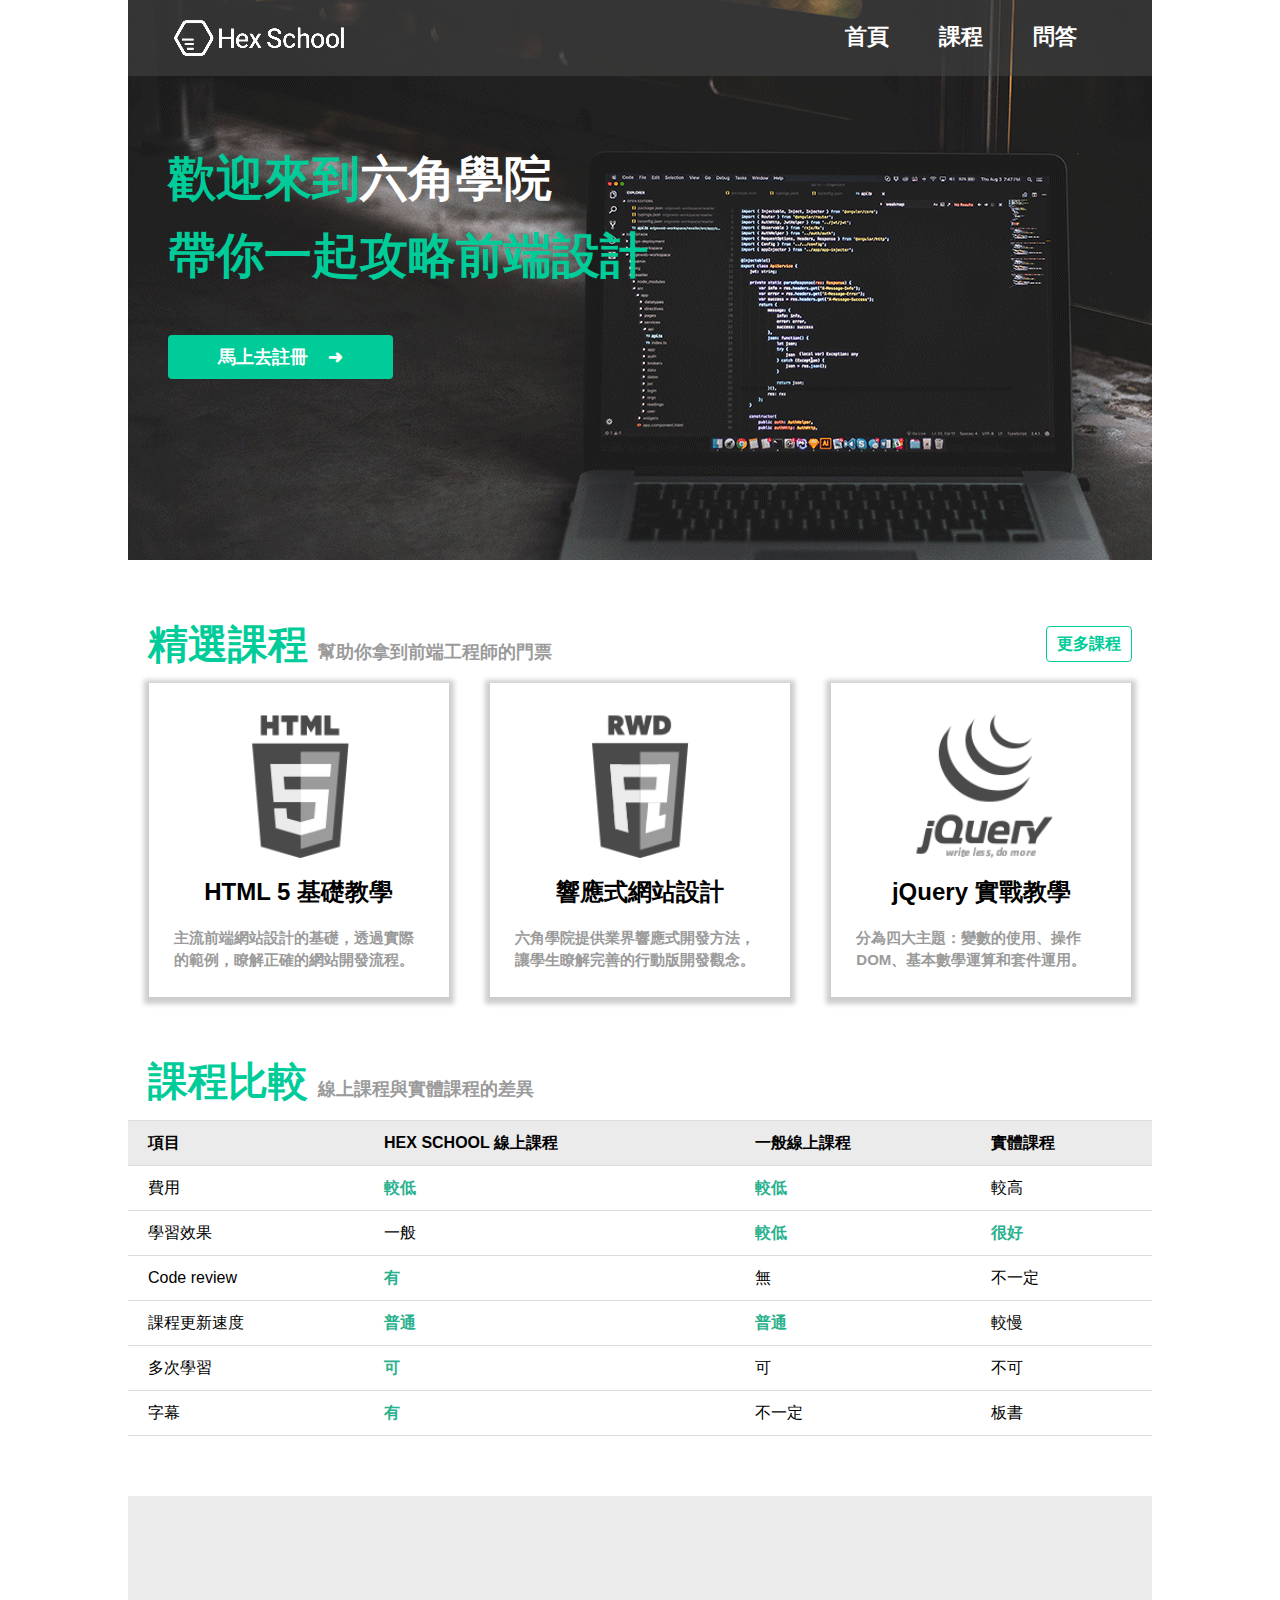
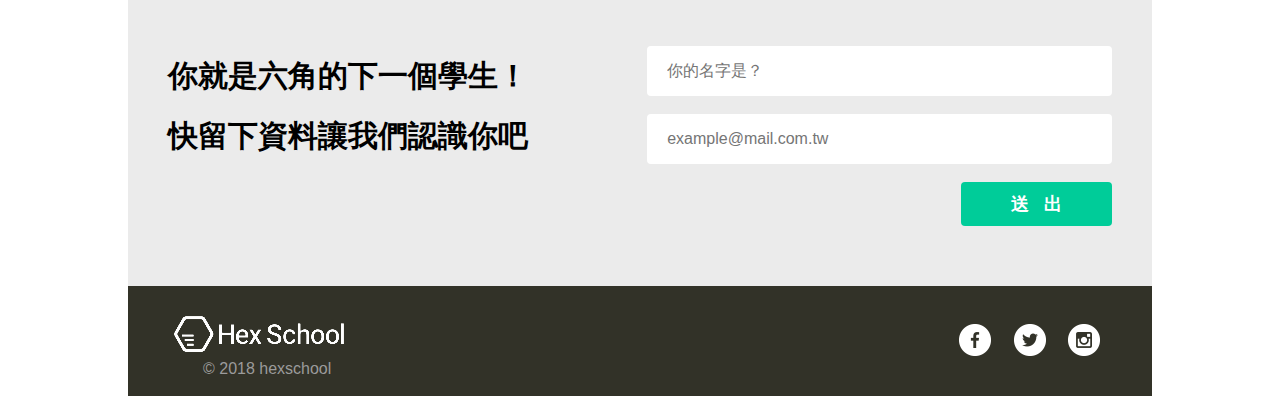
<file: index.html>
<!DOCTYPE html>
<html lang="en">
<head>
    <meta charset="UTF-8">
    <meta http-equiv="X-UA-Compatible" content="IE=edge">
    <meta name="viewport" content="width=device-width, initial-scale=1.0">
    <link rel="stylesheet" href="style.css">
    <title>HEX SCHOOL</title>
</head>
<body>
    <div class="wrap">
        <header class="menu">
            <div class="headerLogo">
                <h1><a href="#">HEX SCHOOL</a></h1>
            </div>
            <ul>
                <li><a href="index.html">首頁</a></li>
                <li><a href="course.html">課程</a></li>
                <li><a href="faq.html">問答</a></li>
            </ul>
        </header>
        <div class="banner banner_index">
            <h2>歡迎來到<span>六角學院</span><br>帶你一起攻略前端設計</h2>
            <button type="button" class="btn">馬上去註冊<span>➜</span></button>
        </div>
        <div class="course">
            <div>
                <h2>精選課程<span>幫助你拿到前端工程師的門票</span></h2>
                <a href="#">更多課程</a>
            </div>
            <ul>
                <li class="course-item">
                    <img class="courseImg" src="img/html5.png" alt="html5">
                    <h3>HTML 5 基礎教學</h3>
                    <p>主流前端網站設計的基礎，透過實際的範例，瞭解正確的網站開發流程。</p>
                </li>
                <li class="course-item">
                    <img class="courseImg" src="img/rwd.png" alt="rwd">
                    <h3>響應式網站設計</h3>
                    <p>六角學院提供業界響應式開發方法，讓學生瞭解完善的行動版開發觀念。</p>
                </li>
                <li class="course-item">
                    <img class="courseImg" src="img/jQuery.png" alt="jquery">
                    <h3>jQuery 實戰教學</h3>
                    <p>分為四大主題：變數的使用、操作DOM、基本數學運算和套件運用。</p>
                </li>
            </ul>
        </div>
        <div class="compare">
            <h2>課程比較<span>線上課程與實體課程的差異</span></h2>
            <table>
                <tr>
                    <th>項目</th>
                    <th>HEX SCHOOL 線上課程</th>
                    <th>一般線上課程</th>
                    <th>實體課程</th>
                </tr>
                <tr>
                    <td>費用</td>
                    <td class="highlight">較低</td>
                    <td class="highlight">較低</td>
                    <td>較高</td>
                </tr>
                <tr>
                    <td>學習效果</td>
                    <td>一般</td>
                    <td class="highlight">較低</td>
                    <td class="highlight">很好</td>
                </tr>
                <tr>
                    <td>Code review</td>
                    <td class="highlight">有</td>
                    <td>無</td>
                    <td>不一定</td>
                </tr>
                <tr>
                    <td>課程更新速度</td>
                    <td class="highlight">普通</td>
                    <td class="highlight">普通</td>
                    <td>較慢</td>
                </tr>
                <tr>
                    <td>多次學習</td>
                    <td class="highlight">可</td>
                    <td>可</td>
                    <td>不可</td>
                </tr>
                <tr>
                    <td>字幕</td>
                    <td class="highlight">有</td>
                    <td>不一定</td>
                    <td>板書</td>
                </tr>
            </table>
        </div>
        <div class="contact index-contact">
            <h4>你就是六角的下一個學生！<br>
                快留下資料讓我們認識你吧</h4>
            <form action="#">
                <input class="contact-info" type="text" name="name" placeholder="你的名字是？">
                <input class="contact-info" type="email" name="email"  placeholder="example@mail.com.tw">
                <input class="btn"type="submit" value="送   出">
            </form>
        </div>
        <footer class="footer">
            <div class="footerLogo">
                <img src="img/logo.png" alt="footerLogo">
                <p>© 2018 hexschool</p>
            </div>
            <ul>
                <li><a href=""><img src="img/fb.png" alt="fb"></a> </li>
                <li><a href=""><img src="img/tw.png" alt="tw"></a> </li>
                <li><a href=""><img src="img/ig.png" alt="ig"></a> </li>
            </ul>
        </footer>
    </div>
</body>
</html>
</file>
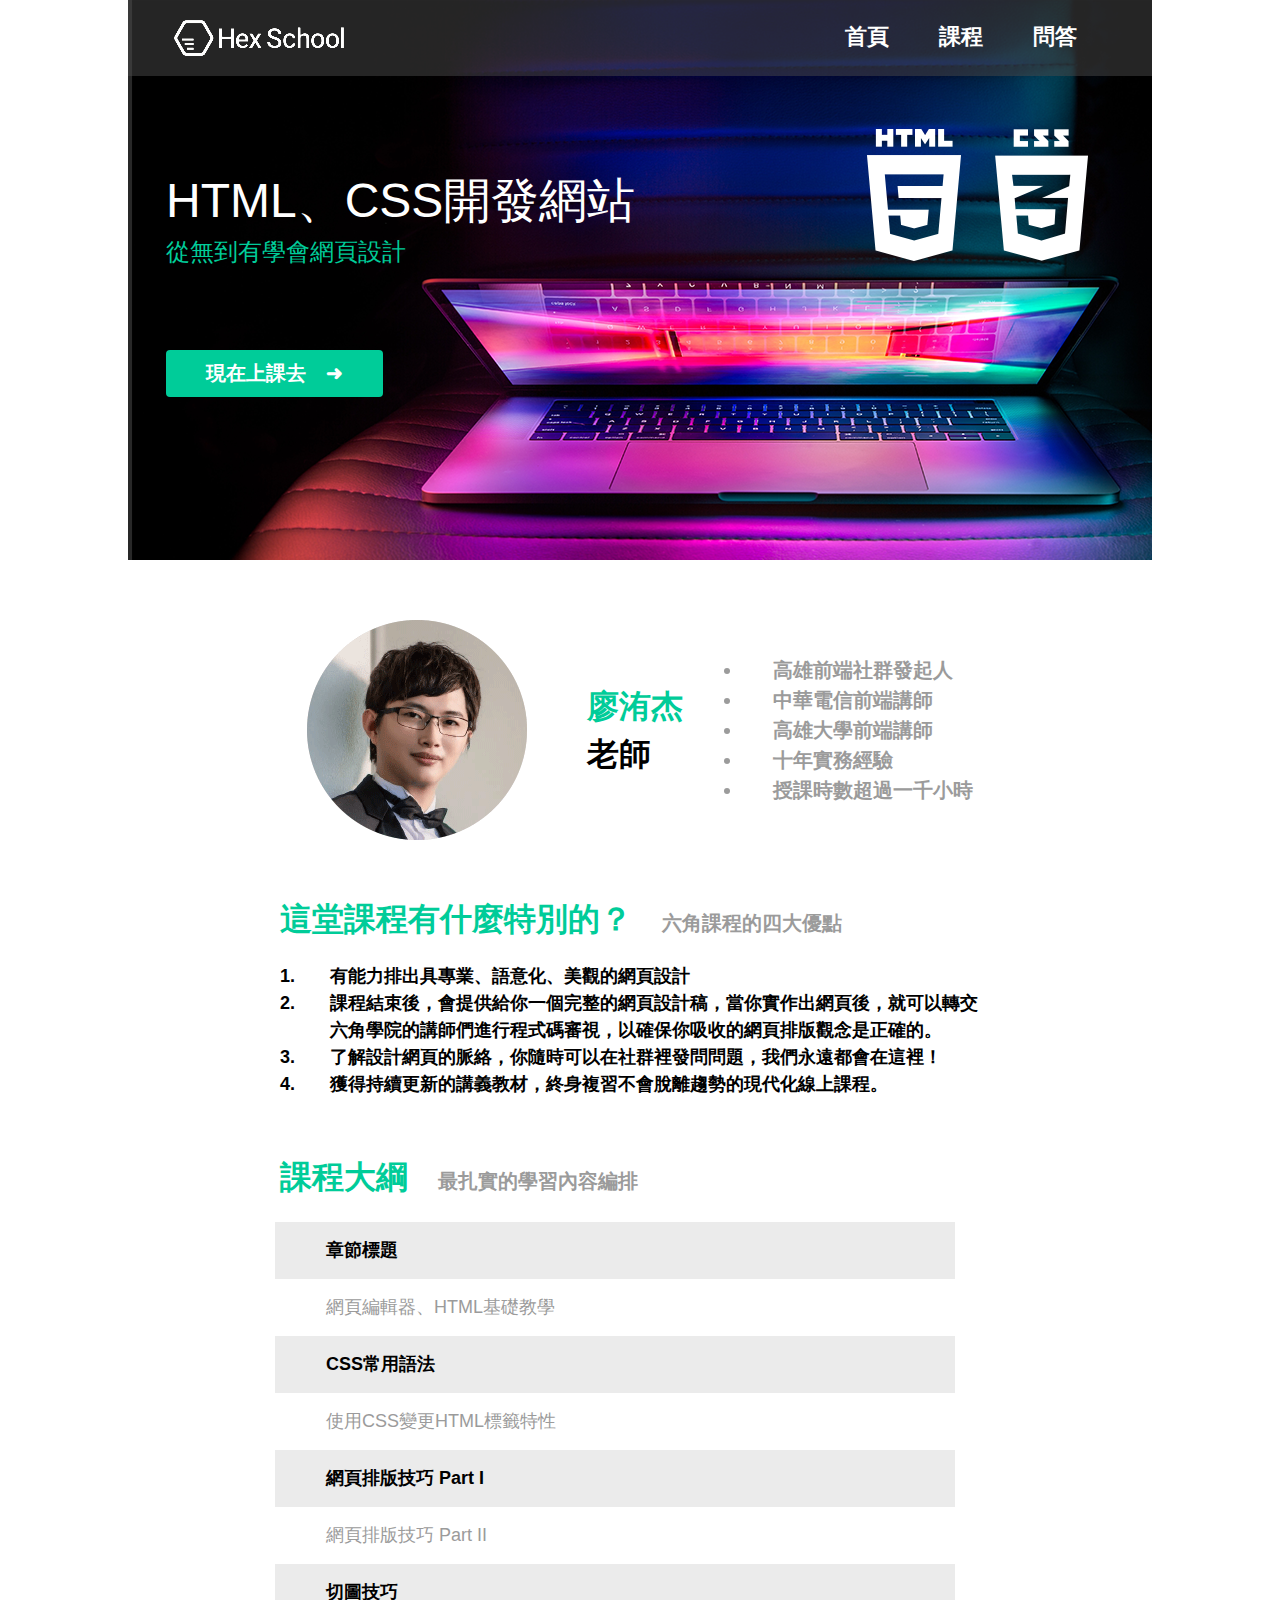
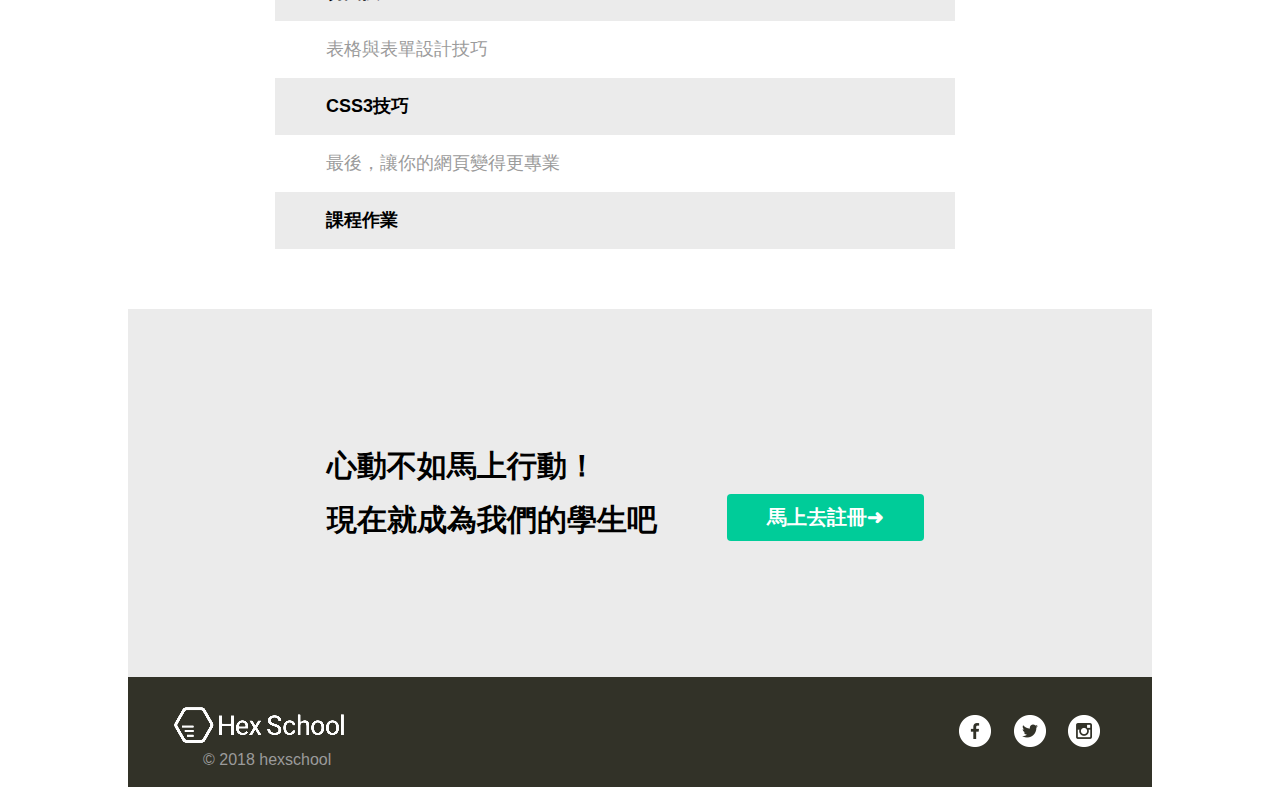
<file: course.html>
<!DOCTYPE html>
<html lang="en">
<head>
    <meta charset="UTF-8">
    <meta http-equiv="X-UA-Compatible" content="IE=edge">
    <meta name="viewport" content="width=device-width, initial-scale=1.0">
    <link rel="stylesheet" href="style.css">
    <title>HEX SCHOOL</title>
</head>
<body>
    <div class="wrap">
        <header class="menu">
            <div class="headerLogo">
                <h1><a href="#">HEX SCHOOL</a></h1>
            </div>
            <ul>
                <li><a href="index.html">首頁</a></li>
                <li><a href="course.html">課程</a></li>
                <li><a href="faq.html">問答</a></li>
            </ul>
        </header>
        <div class="banner banner_course">
            <h2>HTML、CSS開發網站</h2><br>
            <p>從無到有學會網頁設計</p>
            <button type="button" class="btn">現在上課去<span1>➜</span1></button>
            <div>
                <img src="img/html.png" alt="html">
                <img src="img/CSS.png" alt="css">
            </div>
        </div>
        <div class="teacher">
            <img src="img/teacher.png" alt="teacher">
            <h3>廖洧杰<br><span>老師</span></h3>
            <ul>
                <li>高雄前端社群發起人</li>
                <li>中華電信前端講師</li>
                <li>高雄大學前端講師</li>
                <li>十年實務經驗</li>
                <li>授課時數超過一千小時</li>
            </ul>
        </div>
        <div class="content">
            <h3>這堂課程有什麼特別的？<span>六角課程的四大優點</span></h3>
            <ul>
                <li>有能力排出具專業、語意化、美觀的網頁設計</li>
                <li>課程結束後，會提供給你一個完整的網頁設計稿，當你實作出網頁後，就可以轉交六角學院的講師們進行程式碼審視，以確保你吸收的網頁排版觀念是正確的。</li>
                <li>了解設計網頁的脈絡，你隨時可以在社群裡發問問題，我們永遠都會在這裡！</li>
                <li>獲得持續更新的講義教材，終身複習不會脫離趨勢的現代化線上課程。</li>
            </ul>
        </div>
        <div class="summary">
            <h3>課程大綱<span>最扎實的學習內容編排</span></h3>
            <table>
                <tr>
                    <th>章節標題</th>
                </tr>
                <tr>
                    <td>網頁編輯器、HTML基礎教學</td>
                </tr>
                <tr>
                    <th>CSS常用語法</th>
                </tr>
                <tr>
                    <td>使用CSS變更HTML標籤特性</td>
                </tr>
                <tr>
                    <th>網頁排版技巧 Part I</th>
                </tr>
                <tr>
                    <td>網頁排版技巧 Part II</td>
                </tr>
                <tr>
                    <th>切圖技巧</th>
                </tr>
                <tr>
                    <td>表格與表單設計技巧</td>
                </tr>
                <tr>
                    <th>CSS3技巧</th>
                </tr>
                <tr>
                    <td>最後，讓你的網頁變得更專業</td>
                </tr>
                <tr>
                    <th>課程作業</th>
                </tr>
            </table>
        </div>
        <div class="register">
            <p>心動不如馬上行動！<br>現在就成為我們的學生吧</p>
            <button class="btn" type="button">馬上去註冊<span>➜</span></button>
        </div>
        <footer class="footer">
            <div class="footerLogo">
                <img src="img/logo.png" alt="footerLogo">
                <p>© 2018 hexschool</p>
            </div>
            <ul>
                <li><a href=""><img src="img/fb.png" alt="fb"></a> </li>
                <li><a href=""><img src="img/tw.png" alt="tw"></a> </li>
                <li><a href=""><img src="img/ig.png" alt="ig"></a> </li>
            </ul>
        </footer>
    </div>
</body>
</html>
</file>
<file: style.css>
/* http://meyerweb.com/eric/tools/css/reset/ 
   v2.0 | 20110126
   License: none (public domain)
*/

html, body, div, span, applet, object, iframe,
h1, h2, h3, h4, h5, h6, p, blockquote, pre,
a, abbr, acronym, address, big, cite, code,
del, dfn, em, img, ins, kbd, q, s, samp,
small, strike, strong, sub, sup, tt, var,
b, u, i, center,
dl, dt, dd, ol, ul, li,
fieldset, form, label, legend,
table, caption, tbody, tfoot, thead, tr, th, td,
article, aside, canvas, details, embed, 
figure, figcaption, footer, header, hgroup, 
menu, nav, output, ruby, section, summary,
time, mark, audio, video {
	margin: 0;
	padding: 0;
	border: 0;
	font-size: 100%;
	font: inherit;
	vertical-align: baseline;
}
/* HTML5 display-role reset for older browsers */
article, aside, details, figcaption, figure, 
footer, header, hgroup, menu, nav, section {
	display: block;
}
body {
	line-height: 1;
}
ol, ul {
	list-style: none;
}
blockquote, q {
	quotes: none;
}
blockquote:before, blockquote:after,
q:before, q:after {
	content: '';
	content: none;
}
table {
	border-collapse: collapse;
	border-spacing: 0;
}
body {
    font-family: -apple-system, BlinkMacSystemFont, "Segoe UI", "Microft JhengHei", Roboto, "Helvetica Neue", Arial, sans-serif;
    line-height: 1.5;
}

h1,
h2,
h3,
h4,
h5,
h6 {
  line-height: 1.2;
}

img {
    display: block;
    max-width: 100%;
    height: auto;
}

a {
    text-decoration: none;
}

.wrap {
    max-width: 1024px;
    margin: 0 auto;
	position: relative;
}

.menu {
	justify-content: space-between;
	display: flex;
	background: rgba(74, 74, 74, 0.5);
	position: absolute;
    left: 0;
    right: 0;
}

.headerLogo {
	display: flex;
	padding: 20px 40px 20px 40px;
}

.headerLogo h1 a {
	display: block;
    width: 182px;
    height: 36px;
    background: url(img/logo.png) no-repeat;
    text-indent: 101%; /*首行縮排*/
    overflow: hidden; /*自動隱藏超出的文字或圖片*/
    white-space: nowrap; /*希望元素在第一排上面，沒有斷行*/
}

.menu ul {
    display: flex;
    justify-content: space-between;
	margin-right: 50px;
}

.menu li a {
	display: block;
    font-size: 22px;
    font-weight: bold;
    text-align: center;
    color: #fff;
    padding: 20px 25px 20px 25px;
}

.menu li:hover {
	border-bottom: 5px solid #07b88c;
    transform: scale(1.2);
}

.banner {
	height: 560px;
	display: flex;
	flex-direction: column;
	align-items: start;
	justify-content: center;
}

.banner h2 {
    font-size: 48px;
    line-height: 1.6;
}

.contact {
    max-width: 1024px;
    margin-top: 60px;
    background: #ebebeb;
    display: flex;
    justify-content: space-between;
}
.contact h4 {
    font-size: 30px;
    font-weight: bold;
    line-height: 2;
}

.footer {
	display: flex;
	background: #323228;
	justify-content: space-between;
}

.footerLogo {
	padding: 30px 40px 10px 40px;
}

.footerLogo p {
	color: #9b9b9b;
	padding: 5px 5px 5px 35px;
}

.footer ul {
	display: flex;
	align-items: center;
	margin-right: 50px;
}

.footer li a {
	display: block;
	padding-left: 20px;
}

.footer li a:hover {
	transform: scale(1.2);
}


/*index*/

.banner_index {
	background: url(img/bg_index.png);
}
.banner_index h2 {
	color: #00cc99;
	font-weight: bold;
	padding-left: 40px;
}

.banner_index span {
	color: white;
}

.banner_index .btn {
	background: #00cc99;
	color: white;
	font-size: 18px;
	font-weight: bold;
	border: none;
	border-radius: 4px;
	padding: 10px 50px;
	margin: 40px 40px 40px 40px;
}

.banner_index .btn span {
	padding-left: 20px;
}

.banner_index .btn:hover {
    color: #0c9;
    background: #fff;
    cursor: pointer;
}

.course {
    margin-top: 60px;
}

.course div {
	justify-content: space-between;
    display: flex;
    align-items: center;
}
.course div span {
	font-size: 18px;
	color: #9b9b9b;
	padding-left: 10px;
}

.course div a {
    color: #0c9;
    border: 1px solid #0c9;
    border-radius: 4px;
    padding: 5px 10px;
    font-weight: bold;
	margin-right: 20px;
}

.course div h2 {
	font-size: 40px;
	color: #00cc99;
	font-weight: bold;
	padding-left: 20px;
}

.course div a:hover {
    color: #fff;
    background: #0c9;
}

.course ul {
	display: flex;
	justify-content: space-around;
}

.course-item {
    width: 250px;
    padding: 25px;
    margin-top: 15px;
    box-shadow: 0px 2px 5px 5px rgba(0, 0, 0, 0.2);
}

.course-item .courseImg {
    width: 150px;
    height: 150px;
    object-fit: contain; /*增加或減少載入物件的寬度及高度(維持原比例)直到放得進所定義的元素寬高*/
    margin: 0 auto;
}

.course-item h3 {
    margin-top: 20px;
    font-size: 24px;
    font-weight: bold;
    text-align: center;
}

.course-item p {
	font-size: 15px;
	font-weight: bold;
	color: #9b9b9b;
    margin-top: 20px;
}

.compare {
    display: flex;
    flex-direction: column;
    margin-top: 60px;
}

.compare h2 {
	font-size: 40px;
	color: #00cc99;
	font-weight: bold;
	padding-left: 20px;
}

.compare span {
	font-size: 18px;
	color: #9b9b9b;
	padding-left: 10px;
}

.compare .highlight {
    color: #2AB18E;
    font-weight: bold;
}

.compare table {
    width: 100%;
    margin-top: 15px;
}

.compare table tr {
    border-top: solid 1px #DDDDDD;
    border-bottom: solid 1px #DDDDDD;
}

.compare table tr:hover {
    background-color: mintcream;
}

.compare table th {
    background-color: #ebebeb;
    text-align-last: left;
    font-weight: bold;
    padding: 10px 20px;
}

.compare table td {
    padding: 10px 20px;
}

.index-contact {
    margin-top: 60px;
    padding: 150px 40px 60px 40px;
}    
.contact form {
    width: 45%;
    display: flex;
    flex-direction: column;
	align-items: flex-end;
}
.contact form input {
    border-radius: 4px;
    border: none;
}
.contact-info {
    width: 100%;
    margin-bottom: 18px;
    padding: 16px 20px;
    font-size: 16px;
}

.index-contact .btn {
	background: #00cc99;
	color: white;
	font-size: 18px;
	font-weight: bold;
	border: none;
	border-radius: 4px;
	padding: 10px 50px;
}

.index-contact .btn:hover {
    color: #0c9;
    background: #fff;
    cursor: pointer;
}

/*course*/

.banner_course {
    background: url(img/bg_course.png);
}

.banner_course h2 {
    color: white;
    margin-left: 38px;
    margin-bottom: -30px;
}

.banner_course p {
    color: #0c9;
    font-size: 24px;
    margin-left: 38px;
    margin-bottom: 50px;
    padding-bottom: 60px;
}

.banner_course div {
    position: absolute;
    top: 120px;
    right: 56px;
    display: flex;
}

.banner_course img {
    padding-left: 20px;
}

.banner_course .btn {
    margin-left: 38px;
    margin-top: -30px;
    background: #00cc99;
    border: none;
    border-radius: 4px;
    color: white;
    font-size: 20px;
    font-weight: bold;
    padding: 10px 40px;
}

.banner_course span1 {
    padding-left: 20px;
}

.banner_course .btn:hover {
    color: #0c9;
    background: #fff;
    cursor: pointer;
}

.teacher {
    justify-content: center;
    display: flex;
    align-items: center;
    margin-top: 60px;
}

.teacher img {
    margin-right: 60px;
}

.teacher h3 {
    font-size: 32px;
    color: #0c9;
    font-weight: bold;
    margin-right: 60px;
    line-height: 1.5;
}

.teacher span {
    margin-top: 10px;
    color: black;
}

.teacher ul {
    list-style-type: disc;
}

.teacher ul li {
    font-size: 20px;
    color: #9b9b9b;
    font-weight: bold;
    padding-left: 30px;
}

.content {
    margin: 0 auto;
    width: 680px;
    margin-top: 60px;
}

.content h3 {
    color: #0c9;
    font-weight: bold;
    font-size: 32px;
    margin-left: -20px;
}

.content span {
    font-size: 20px;
    font-weight: bold;
    color: #9b9b9b;
    padding-left: 30px;
}

.content ul {
    list-style-type: decimal;
    margin-top: 25px;
}

.content ul li {
    font-weight: bold;
    font-size: 18px;
    padding-left: 30px;
}

.summary {
    margin: 0 auto;
    width: 680px;
    margin-top: 60px;
}

.summary h3 {
    color: #0c9;
    font-weight: bold;
    font-size: 32px;
    margin-left: -20px;
}

.summary span {
    font-size: 20px;
    font-weight: bold;
    color: #9b9b9b;
    padding-left: 30px;
}

.summary table {
    margin-top: 25px;
    margin-left: -25px;
    text-align: left;
    width: 680px;
}

.summary table tr  th{
    padding: 15px;
    font-weight: bold;
    font-size: 18px;
    background: #ebebeb;
    text-indent: 2em;
}

.summary table tr td {
    padding: 15px;
    font-size: 18px;
    color: #9b9b9b;
    text-indent: 2em;
}

.register {
    background: #ebebeb;
    margin-top: 60px;
    display: flex;
    justify-content: center;
    align-items: center;
}

.register p {
    font-size: 30px;
    font-weight: bold;
    line-height: 1.8;
    padding: 130px 70px 130px 70px;
    margin-left: -100px;
}

.register .btn {
    margin-bottom: -50px;
    background: #00cc99;
    border: none;
    border-radius: 4px;
    color: white;
    font-size: 20px;
    font-weight: bold;
    padding: 10px 40px;
}

.register .btn:hover {
    color: #0c9;
    background: #fff;
    cursor: pointer;
}


/*f&q*/

.banner_QA {
    background: url(img/bg_QA.png);
    align-items: center;
}

.banner_QA h2 {
    color: white;
    margin-top:  -25px;
    margin-bottom: -30px;
}

.banner_QA p {
    color: #0c9;
    font-size: 24px;
}

.search {
    width: 55%;
    position: relative;
}

.search input {
    margin-top: 40px;
    border: none;
    border-radius: 4px;
    width: 100%;
    padding: 16px 18px;
}

.search a {
    position: absolute;
    top: 55px;
    right: -15px;
    color: black;
}


.common {
    width: 750px;
    margin: 0 auto;
    margin-top: 60px;
}

.common h3 {
    color: #0c9;
    font-weight: bold;
    font-size: 32px;
}

.common span {
    font-size: 20px;
    font-weight: bold;
    color: #9b9b9b;
    padding-left: 20px;
}

.common .question {
    margin-top: 30px;
}

.common .question h4 {
    font-weight: bold;
    font-size: 20px;
    color: #323223;
}

.common .question p {
    font-weight: bold;
    color: #9b9b9b;
}

.common .question a {
    font-weight: bold;
    color: #9b9b9b;
}

.payment {
    width: 750px;
    margin: 0 auto;
    margin-top: 60px;
}

.payment h3 {
    color: #0c9;
    font-weight: bold;
    font-size: 32px;
}

.payment span {
    font-size: 20px;
    font-weight: bold;
    color: #9b9b9b;
    padding-left: 20px;
}

.payment .question ul {
    width: 650px;
    margin: 0 auto;
    list-style-type: decimal;
}

.payment .question ul li {
    padding-left: 30px;
    text-indent: 2px;
    color: #9b9b9b;
    font-weight: bold;
}

.payment .question {
    margin-top: 30px;
}

.payment .question h4 {
    font-weight: bold;
    font-size: 20px;
    color: #323223;
}

.payment .question p {
    font-weight: bold;
    color: #9b9b9b;
}

.payment .question a {
    font-weight: bold;
    color: #9b9b9b;
}

.refund {
    width: 750px;
    margin: 0 auto;
    margin-top: 60px;
}

.refund h3 {
    color: #0c9;
    font-weight: bold;
    font-size: 32px;
}

.refund span {
    font-size: 20px;
    font-weight: bold;
    color: #9b9b9b;
    padding-left: 20px;
}

.refund .question {
    margin-top: 30px;
}

.refund .question h4 {
    font-weight: bold;
    font-size: 20px;
    color: #323223;
}

.refund .question p {
    font-weight: bold;
    color: #9b9b9b;
}

.refund .question ul {
    width: 650px;
    margin: 0 auto;
    list-style-type: disc;
}

.refund .question ul li {
    padding-left: 30px;
    text-indent: 2px;
    color: #9b9b9b;
    font-weight: bold;
}

.refund .question a {
    font-weight: bold;
    color: #9b9b9b;
}

.refund .next {
    margin-top: 30px;
}

.refund .next p {
    color:#323223;
}

.info {
    background: #ebebeb;
    margin-top: 60px;
    display: flex;
    justify-content: center;
    align-items: center;
}

.info h4 {
    font-size: 30px;
    font-weight: bold;
    line-height: 1.8;
    margin-top: -220px;
}

.info form {
    width: 50%;
    display: flex;
    flex-direction: column;
	align-items: flex-end;
    padding: 120px 50px 50px 50px;
}

.info form input  {
    border-radius: 4px;
    border: none;
}

.info form textarea {
    border-radius: 4px;
    border: none;
}

.info .info-n {
    width: 80%;
    margin-bottom: 18px;
    padding: 16px 20px;
    font-size: 16px;
}

.info  .btn {
	background: #00cc99;
	color: white;
	font-size: 18px;
	font-weight: bold;
	border: none;
	border-radius: 4px;
	padding: 10px 50px;
}

.info  .btn:hover {
    color: #0c9;
    background: #fff;
    cursor: pointer;
}
</file>
